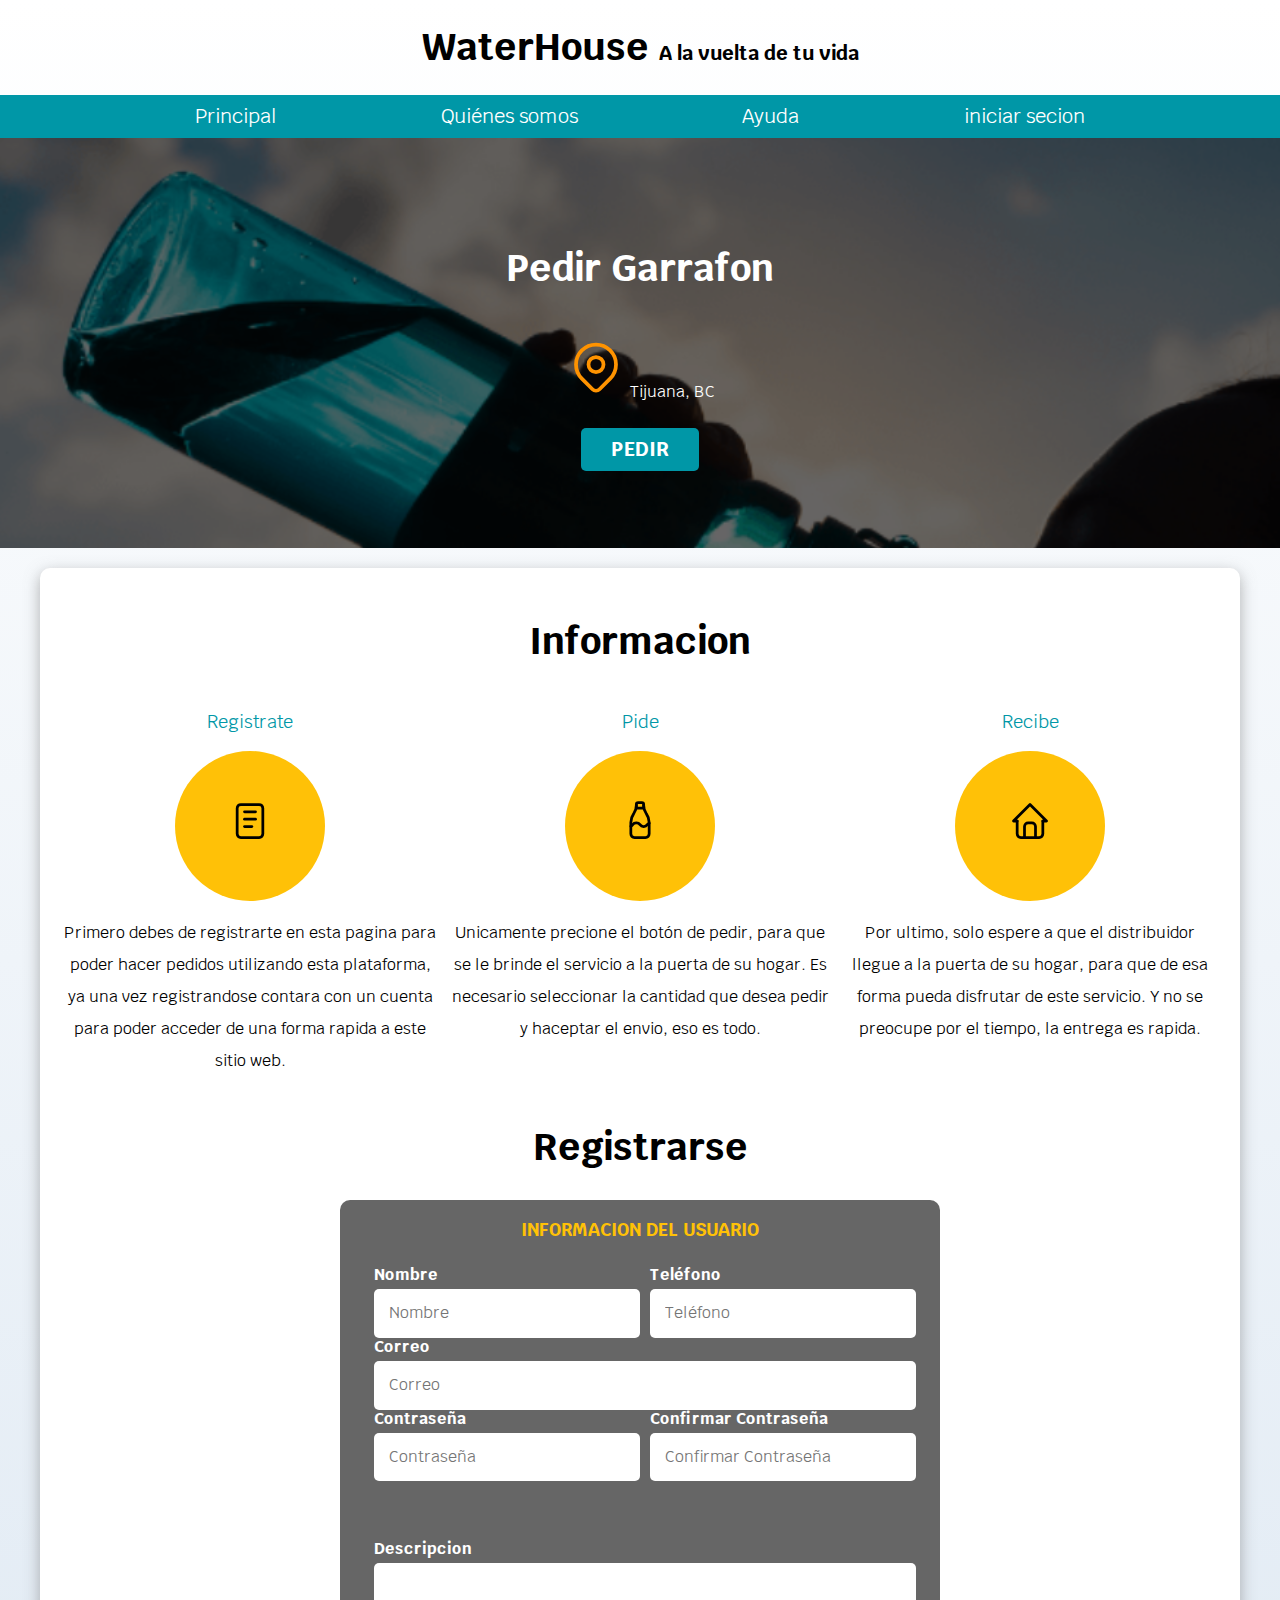
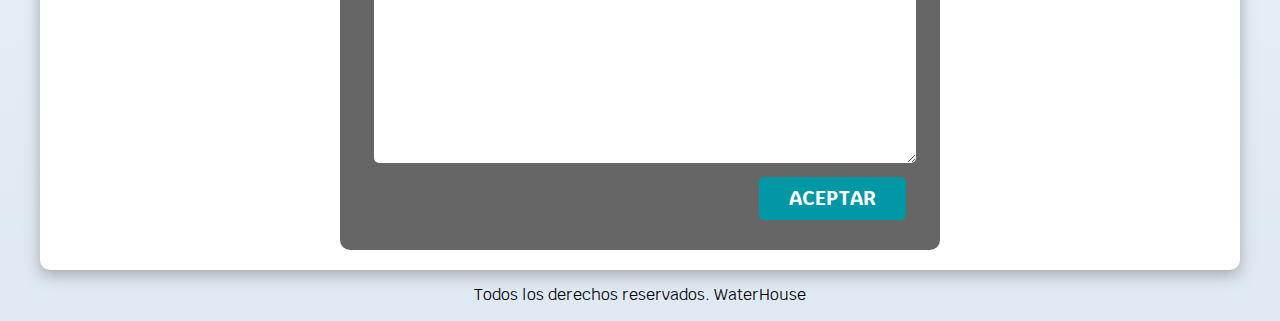
<file: WaterHouse/index.html>
<!DOCTYPE html>
<html lang="en">
<head>
    <meta charset="UTF-8">
    <meta http-equiv="X-UA-Compatible" content="IE=edge">
    <meta name="viewport" content="width=device-width, initial-scale=1.0">
    <title>WaterHouse</title>
    <link rel="preload" href="css/normalize.css">
    <link rel="stylesheet" href="css/normalize.css">
    <link rel="preconnect" href="https://fonts.googleapis.com">
    <link rel="preconnect" href="https://fonts.gstatic.com" crossorigin>
    <link href="https://fonts.googleapis.com/css2?family=Krub:wght@400;700&display=swap" rel="stylesheet">
    <link rel="preload" href="css/styles.css" as="style">
    <link href="css/styles.css" rel="stylesheet">
    

</head>
<body>
    
    <header> 
        <h1 class="titulo">WaterHouse <span>A la vuelta de tu vida</span></h1>
    </header>
<!--Asi se comenta en html-->
    <div class="nav-bg">
        <nav class="navegacion-principal contenedor">
            <a href="index.html">Principal</a> 
            <a href="quienes_somos.html">Quiénes somos</a>
            <a href="ayuda.html">Ayuda</a>
            <a href="usuario.html">iniciar secion</a>   
        </nav>
    </div>
    
    <section class="hero">
    <div class="contenido-hero">
        <h2 >Pedir Garrafon </h2>
        <p>
            <svg xmlns="http://www.w3.org/2000/svg" class="icon icon-tabler icon-tabler-map-pin" width="60" height="60" viewBox="0 0 24 24" stroke-width="1.5" stroke="#ff9300" fill="none" stroke-linecap="round" stroke-linejoin="round">
            <path stroke="none" d="M0 0h24v24H0z" fill="none"/>
            <circle cx="12" cy="11" r="3" />
            <path d="M17.657 16.657l-4.243 4.243a2 2 0 0 1 -2.827 0l-4.244 -4.243a8 8 0 1 1 11.314 0z" />
              </svg>
            Tijuana, BC
        </p>

        <a class="boton" href="comprar.html">Pedir</a>
    </div>

    </section>
    
    <main class="contenedor sombra">  
        <h2>Informacion</h2>
        
        <div class="servicios">

           <section class="servicio">
               <h3>Registrate</h3>
               <div class="iconos">
                    <p>
                        <svg xmlns="http://www.w3.org/2000/svg" class="icon icon-tabler icon-tabler-notes" width="44" height="44" viewBox="0 0 24 24" stroke-width="1.5" stroke="#000000" fill="none" stroke-linecap="round" stroke-linejoin="round">
                            <path stroke="none" d="M0 0h24v24H0z" fill="none"/>
                            <rect x="5" y="3" width="14" height="18" rx="2" />
                            <line x1="9" y1="7" x2="15" y2="7" />
                            <line x1="9" y1="11" x2="15" y2="11" />
                            <line x1="9" y1="15" x2="13" y2="15" />
                          </svg>
                    </p>
                </div>
               <p>Primero debes de registrarte en esta pagina para poder hacer pedidos utilizando esta  plataforma, ya una vez registrandose contara con un cuenta para poder acceder de una forma rapida a este sitio web.</p>
           </section>
           
           <section class="servicio">   
               <h3>Pide</h3>
               <div class="iconos">
                    <p>
                        <svg xmlns="http://www.w3.org/2000/svg" class="icon icon-tabler icon-tabler-bottle" width="44" height="44" viewBox="0 0 24 24" stroke-width="1.5" stroke="#000000" fill="none" stroke-linecap="round" stroke-linejoin="round">
                            <path stroke="none" d="M0 0h24v24H0z" fill="none"/>
                            <path d="M10 5h4v-2a1 1 0 0 0 -1 -1h-2a1 1 0 0 0 -1 1v2z" />
                            <path d="M14 3.5c0 1.626 .507 3.212 1.45 4.537l.05 .07a8.093 8.093 0 0 1 1.5 4.694v6.199a2 2 0 0 1 -2 2h-6a2 2 0 0 1 -2 -2v-6.2c0 -1.682 .524 -3.322 1.5 -4.693l.05 -.07a7.823 7.823 0 0 0 1.45 -4.537" />
                            <path d="M7.003 14.803a2.4 2.4 0 0 0 .997 -.803a2.4 2.4 0 0 1 2 -1a2.4 2.4 0 0 1 2 1a2.4 2.4 0 0 0 2 1a2.4 2.4 0 0 0 2 -1a2.4 2.4 0 0 1 1 -.805" />
                          </svg>
                    </p>
            </div>
               <p>Unicamente precione el botón de pedir, para que se le brinde el servicio a la puerta de su hogar. Es necesario seleccionar la cantidad que desea pedir y haceptar el envio, eso es todo. </p>
           </section>
           
           <section class="servicio">
               <h3>Recibe</h3>
               <div class="iconos">
                    <p>
                        <svg xmlns="http://www.w3.org/2000/svg" class="icon icon-tabler icon-tabler-home" width="44" height="44" viewBox="0 0 24 24" stroke-width="1.5" stroke="#000000" fill="none" stroke-linecap="round" stroke-linejoin="round">
                            <path stroke="none" d="M0 0h24v24H0z" fill="none"/>
                            <polyline points="5 12 3 12 12 3 21 12 19 12" />
                            <path d="M5 12v7a2 2 0 0 0 2 2h10a2 2 0 0 0 2 -2v-7" />
                            <path d="M9 21v-6a2 2 0 0 1 2 -2h2a2 2 0 0 1 2 2v6" />
                          </svg>
                    </p>
            </div>
               <p>Por ultimo, solo espere a que el distribuidor llegue a la puerta de su hogar, para que de esa forma pueda disfrutar de este servicio. Y no se preocupe por el tiempo, la entrega es rapida. </p>
           </section>
        
        </div>

    
    
        <section>
            <h2>Registrarse</h2>
            
            <form class="formulario">
                <fieldset>
                    <legend>Informacion del usuario</legend>

                    <div class="contenedor-campos">
                        
                        <div class="campo">
                            <label>Nombre</label>
                            <input class="input-text" type="text" placeholder="Nombre" />
                        </div>
                        <div class="campo">
                            <label>Teléfono</label>
                            <input class="input-text" type="tel" placeholder="Teléfono" />
                        </div>
                        <div class="campo">
                            <label>Correo</label>
                            <input class="input-text" type="email" placeholder="Correo">
                        </div>
                        <div class="campo">
                            <label>Contraseña</label>
                        <input class="input-text" type="password" placeholder="Contraseña">
                        </div>
                        <div class="campo">
                            <label>Confirmar Contraseña</label>
                            <input class="input-text" type="password" placeholder="Confirmar Contraseña">
                        </div>
                        <div class="campo">
                            <label>Descripcion</label>
                            <textarea class="input-text texto"></textarea>
                        </div>

                    </div>
                <div class="enviar alinear-derecha flex">
                    <input class="boton w-sm-100" type="submit" value="Aceptar"> 
                 </div>
                </fieldset>
            </form>
        </section>
    </main>

    <footer class="footer">
        <p>Todos los derechos reservados. WaterHouse</p>
    </footer>

</body>
</html>
</file>
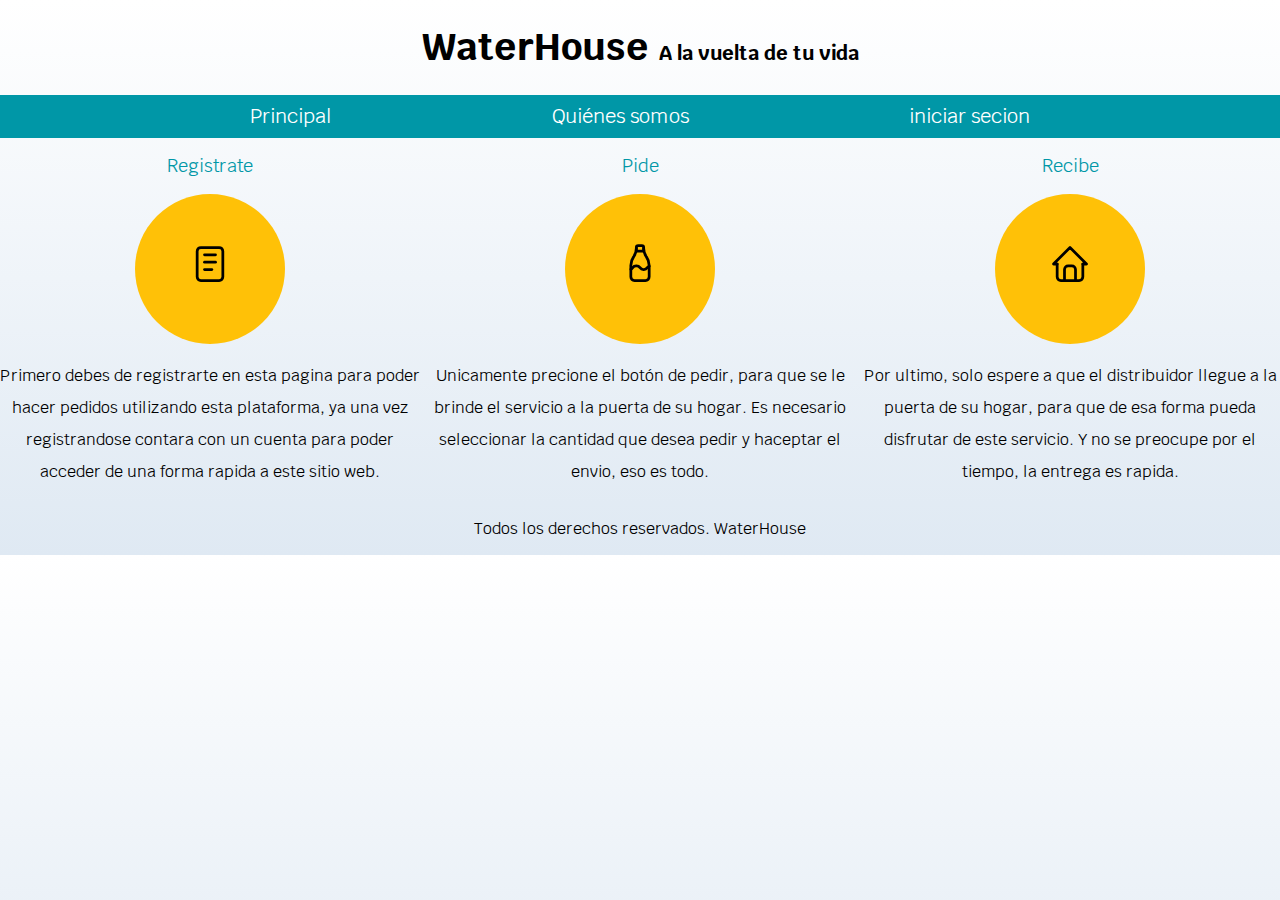
<file: WaterHouse/ayuda.html>
<!DOCTYPE html>
<html lang="en">
<head>
    <meta charset="UTF-8">
    <meta http-equiv="X-UA-Compatible" content="IE=edge">
    <meta name="viewport" content="width=device-width, initial-scale=1.0">
    <title>WaterHouse</title>
    <link rel="preload" href="css/normalize.css">
    <link rel="stylesheet" href="css/normalize.css">
    <link rel="preconnect" href="https://fonts.googleapis.com">
    <link rel="preconnect" href="https://fonts.gstatic.com" crossorigin>
    <link href="https://fonts.googleapis.com/css2?family=Krub:wght@400;700&display=swap" rel="stylesheet">
    <link rel="preload" href="css/styles.css" as="style">
    <link href="css/styles.css" rel="stylesheet">
</head>
<body>

    <header> 
        <h1 class="titulo">WaterHouse <span>A la vuelta de tu vida</span></h1>
    </header>

    <div class="nav-bg">
        <nav class="navegacion-principal contenedor">
            <a href="index.html">Principal</a> 
            <a href="quienes_somos.html">Quiénes somos</a>
            <a href="usuario.html">iniciar secion</a>   
        </nav>
    </div>

    <div class="servicios">

        <section class="servicio">
            <h3>Registrate</h3>
            <div class="iconos">
                 <p>
                     <svg xmlns="http://www.w3.org/2000/svg" class="icon icon-tabler icon-tabler-notes" width="44" height="44" viewBox="0 0 24 24" stroke-width="1.5" stroke="#000000" fill="none" stroke-linecap="round" stroke-linejoin="round">
                         <path stroke="none" d="M0 0h24v24H0z" fill="none"/>
                         <rect x="5" y="3" width="14" height="18" rx="2" />
                         <line x1="9" y1="7" x2="15" y2="7" />
                         <line x1="9" y1="11" x2="15" y2="11" />
                         <line x1="9" y1="15" x2="13" y2="15" />
                       </svg>
                 </p>
             </div>
            <p>Primero debes de registrarte en esta pagina para poder hacer pedidos utilizando esta  plataforma, ya una vez registrandose contara con un cuenta para poder acceder de una forma rapida a este sitio web.</p>
        </section>
        
        <section class="servicio">   
            <h3>Pide</h3>
            <div class="iconos">
                 <p>
                     <svg xmlns="http://www.w3.org/2000/svg" class="icon icon-tabler icon-tabler-bottle" width="44" height="44" viewBox="0 0 24 24" stroke-width="1.5" stroke="#000000" fill="none" stroke-linecap="round" stroke-linejoin="round">
                         <path stroke="none" d="M0 0h24v24H0z" fill="none"/>
                         <path d="M10 5h4v-2a1 1 0 0 0 -1 -1h-2a1 1 0 0 0 -1 1v2z" />
                         <path d="M14 3.5c0 1.626 .507 3.212 1.45 4.537l.05 .07a8.093 8.093 0 0 1 1.5 4.694v6.199a2 2 0 0 1 -2 2h-6a2 2 0 0 1 -2 -2v-6.2c0 -1.682 .524 -3.322 1.5 -4.693l.05 -.07a7.823 7.823 0 0 0 1.45 -4.537" />
                         <path d="M7.003 14.803a2.4 2.4 0 0 0 .997 -.803a2.4 2.4 0 0 1 2 -1a2.4 2.4 0 0 1 2 1a2.4 2.4 0 0 0 2 1a2.4 2.4 0 0 0 2 -1a2.4 2.4 0 0 1 1 -.805" />
                       </svg>
                 </p>
         </div>
            <p>Unicamente precione el botón de pedir, para que se le brinde el servicio a la puerta de su hogar. Es necesario seleccionar la cantidad que desea pedir y haceptar el envio, eso es todo. </p>
        </section>
        
        <section class="servicio">
            <h3>Recibe</h3>
            <div class="iconos">
                 <p>
                     <svg xmlns="http://www.w3.org/2000/svg" class="icon icon-tabler icon-tabler-home" width="44" height="44" viewBox="0 0 24 24" stroke-width="1.5" stroke="#000000" fill="none" stroke-linecap="round" stroke-linejoin="round">
                         <path stroke="none" d="M0 0h24v24H0z" fill="none"/>
                         <polyline points="5 12 3 12 12 3 21 12 19 12" />
                         <path d="M5 12v7a2 2 0 0 0 2 2h10a2 2 0 0 0 2 -2v-7" />
                         <path d="M9 21v-6a2 2 0 0 1 2 -2h2a2 2 0 0 1 2 2v6" />
                       </svg>
                 </p>
         </div>
            <p>Por ultimo, solo espere a que el distribuidor llegue a la puerta de su hogar, para que de esa forma pueda disfrutar de este servicio. Y no se preocupe por el tiempo, la entrega es rapida. </p>
        </section>
     
     </div>

     <footer class="footer">
        <p>Todos los derechos reservados. WaterHouse</p>
    </footer>
</body>
</html>
</file>
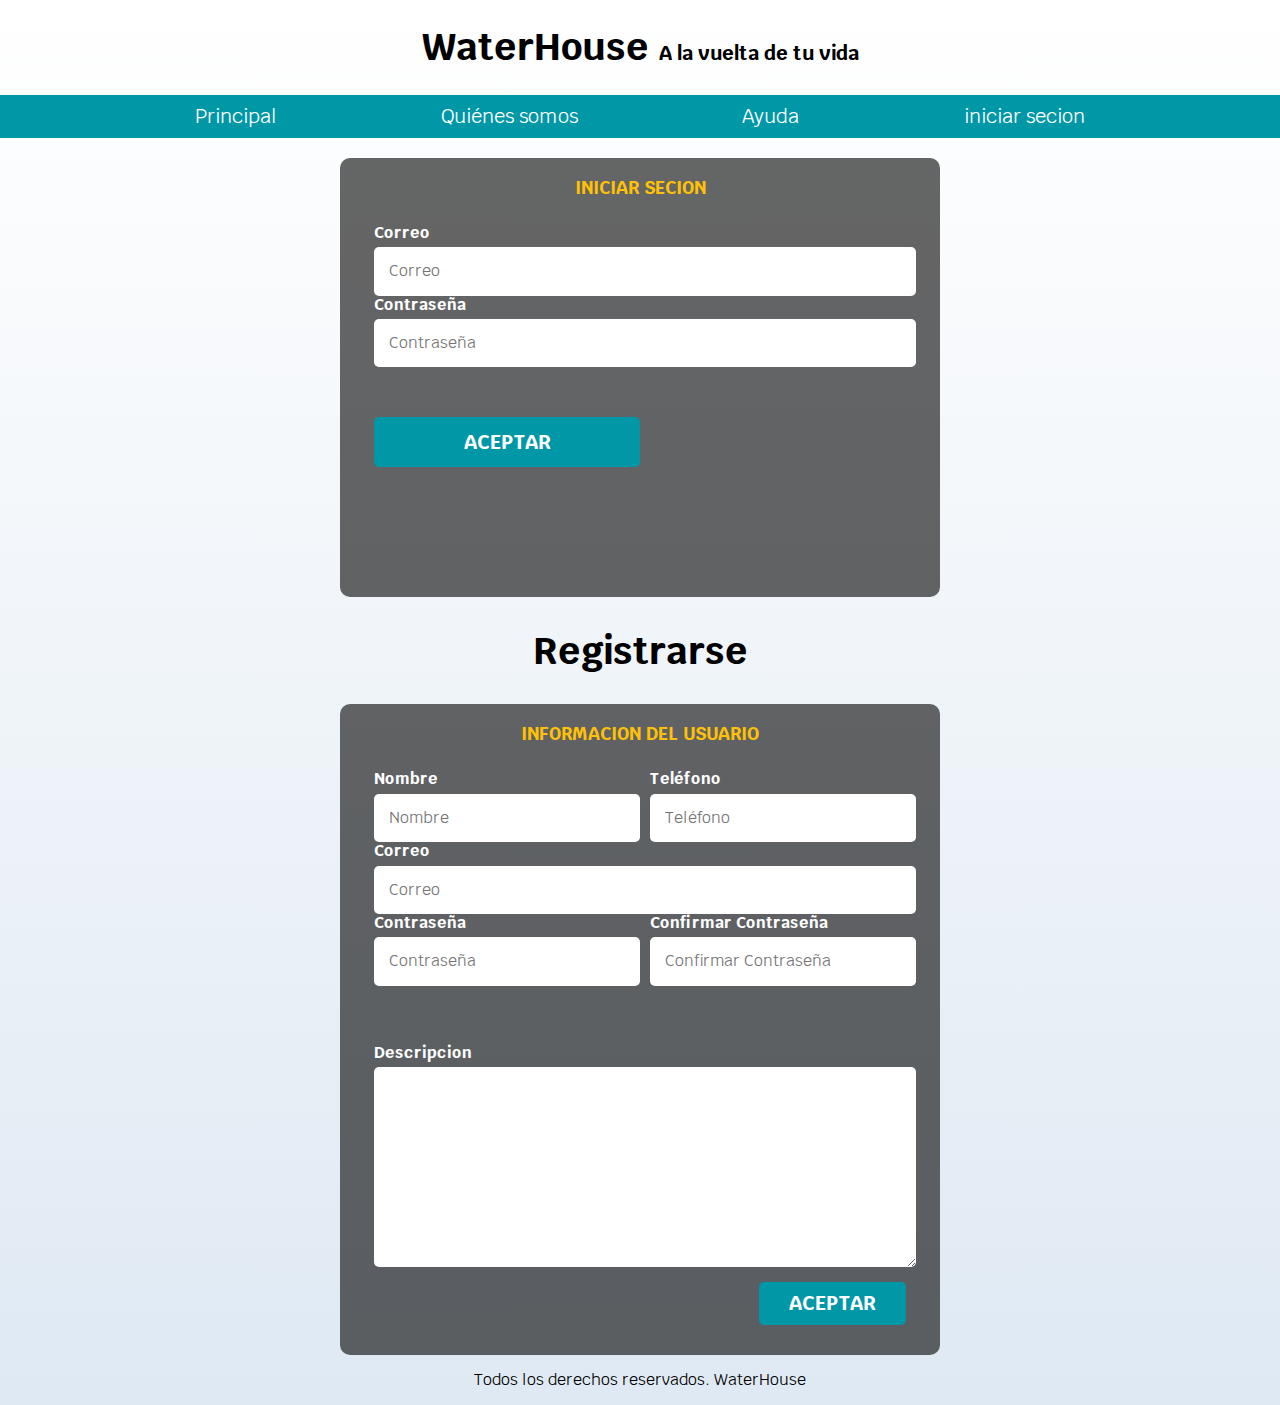
<file: WaterHouse/usuario.html>
<!DOCTYPE html>
<html lang="en">
<head>
    <meta charset="UTF-8">
    <meta http-equiv="X-UA-Compatible" content="IE=edge">
    <meta name="viewport" content="width=device-width, initial-scale=1.0">
    <title>WaterHouse</title>
    <link rel="preload" href="css/normalize.css">
    <link rel="stylesheet" href="css/normalize.css">
    <link rel="preconnect" href="https://fonts.googleapis.com">
    <link rel="preconnect" href="https://fonts.gstatic.com" crossorigin>
    <link href="https://fonts.googleapis.com/css2?family=Krub:wght@400;700&display=swap" rel="stylesheet">
    <link rel="preload" href="css/styles.css" as="style">
    <link href="css/styles.css" rel="stylesheet">
    
</head>
<body>
    <header> 
        <h1 class="titulo">WaterHouse <span>A la vuelta de tu vida</span></h1>
    </header>
<!--Asi se comenta en html-->
    <div class="nav-bg">
        <nav class="navegacion-principal contenedor">
            <a href="index.html">Principal</a>   
            <a href="quienes_somos.html">Quiénes somos</a>
            <a href="ayuda.html">Ayuda</a>
            <a href="usuario.html">iniciar secion</a>   
        </nav>
    </div>

    <section>
        <form class="formulario">
            <fieldset>
                <legend>Iniciar secion</legend>
    
                <div class="contenedor-campos">
                    
                    <div class="campo campo-2">
                        <label>Correo</label>
                        <input class="input-text" type="email" placeholder="Correo">
                    </div>
                    <div class="campo campo-2">
                        <label>Contraseña</label>
                    <input class="input-text" type="password" placeholder="Contraseña">
    
                </div>
            <div class="enviar alinear-derecha flex">
                <input class="boton w-sm-100 b2" type="submit" value="Aceptar"> 
            </div>
            </fieldset>
        </form>
    </section>

    <section>
        <h2>Registrarse</h2>
        <form class="formulario">
            <fieldset>
                <legend>Informacion del usuario</legend>

                <div class="contenedor-campos">
                    
                    <div class="campo">
                        <label>Nombre</label>
                        <input class="input-text" type="text" placeholder="Nombre" />
                    </div>
                    <div class="campo">
                        <label>Teléfono</label>
                        <input class="input-text" type="tel" placeholder="Teléfono" />
                    </div>
                    <div class="campo">
                        <label>Correo</label>
                        <input class="input-text" type="email" placeholder="Correo">
                    </div>
                    <div class="campo">
                        <label>Contraseña</label>
                    <input class="input-text" type="password" placeholder="Contraseña">
                    </div>
                    <div class="campo">
                        <label>Confirmar Contraseña</label>
                        <input class="input-text" type="password" placeholder="Confirmar Contraseña">
                    </div>
                    <div class="campo">
                        <label>Descripcion</label>
                        <textarea class="input-text texto"></textarea>
                    </div>

                </div>
            <div class="enviar alinear-derecha flex">
                <input class="boton w-sm-100" type="submit" value="Aceptar"> 
             </div>
            </fieldset>
        </form>
    </section>


    <footer class="footer">
        <p>Todos los derechos reservados. WaterHouse</p>
    </footer>
</body>
</html>
</file>
<file: WaterHouse/css/styles.css>
:root
{
    --blanco:#ffffff;
    --oscuro:#212121;
    --primario:#ffc107;
    --secundario:#0097A7;
    --gris:#757575;

    --fiente-principal:3.8rem;
}

html
{
    font-size:62.5%;
    box-sizing:border-box;
    scroll-snap-type: y mandatory;
}

*,*:before,*:after
{
    box-sizing: inherit;
}

body
{
    font-size: 16px;
    font-family: 'Krub', sans-serif;
    background-image: linear-gradient(to top, #DFE9F3 0%,var(--blanco) 100%);
}

.contenedor
{
    max-width: 120rem;
    /*margin-top: 0;
    margin-right: auto;
    margin-bottom: 0;
    margin-left: auto;*/
    /*margin: 0 auto;*/
    margin: 0 auto 0 auto;
}
.boton
{
    background-color:  var(--secundario);
    color: var(--blanco);
    padding: 1rem 3rem;
    margin-top: 1rem;
    font-size: 2rem;
    text-decoration: none;
    text-transform: uppercase;
    font-weight: bold;
    border-radius: .5rem;
    width: 90%;
    text-align: center;
    border:none;
}

.boton:hover
{
    cursor: pointer;
}
.sombra
{
    -webkit-box-shadow: 0px 5px 15px 0px rgba(112,112,112,0.54);
    -moz-box-shadow: 0px 5px 15px 0px rgba(112,112,112,0.54);
    box-shadow: 0px 5px 15px 0px rgba(112,112,112,0.54);
    background-color: var(--blanco);
    padding: 2rem;
    border-radius: 1rem;
}

h1
{
    font-size: 3.8rem; /*var(--fuente-principal)*/
}

h2
{
    font-size: 3.8rem;
}

h3
{
    font-size: 1.8rem;
}

H1,H2,h3
{
    text-align: center;
}

.titulo span
{
    font-size: 2rem;
}
/* utilidad*/
.w-sm-100
{
    width: 100%;
    
}
@media (min-width: 768px){
    .w-sm-100
    {
        width:auto;
    }

}
.texto{
    width: 100%;
}
.flex
{
    display: flex;
}

.alinear-derecha
{
    justify-content: flex-end;
}


@media (min-width: 480px){
    .boton
    { 
        width:auto;
    }
}

.nav-bg
{
    background-color: var(--secundario); 
}
.navegacion-principal 
{
    display: flex;
    flex-direction: column;

}
@media (min-width: 480){
   /* .navegacion-principal
    {
      
    }*/
}
@media (min-width: 768px){
    .navegacion-principal
    {
        flex-direction:row;
        justify-content: space-evenly;
    }
}

@media (min-width: 1400px){
    
}
.navegacion-principal a
{
    display: block;
    text-align: center;
    color:  var(--blanco);
    text-decoration: none;
    font-size: 2rem;
    font-weight: 700rem;
    padding: 1rem;/*padding: 1rem 1rem 1rem 1rem;*/
}

.navegacion-principal a:hover
{
    background-color: var(--primario);
    color: var(--oscuro);
}

.hero 
{
    background-image: url(../imagenes/hidratado2.jpg);
    background-repeat: no-repeat;
    background-size: cover;
    height: 410px;
    position: relative;
    margin-bottom: 2rem;

}
.contenido-hero
{
    position: absolute;
    background-color: rgba(0, 0, 0,0.60);
    width: 100%;
    height: 100%;
    display: flex;
    flex-direction: column;
    align-items: center;
    justify-content: center;
}

.contenido-hero h2, 
.contenido-hero p
{
    color: var(--blanco);
}
/*Servicos*/
.servicio,.navegacion-principal
{
    scroll-snap-type: center;
    scroll-snap-stop: always;
}

@media (min-width:768px){
    .servicios 
    {
        display: grid;
        grid-template-columns: 1fr 1fr 1fr;
        /*grid-template-columns: repeat(3,1fr);*/

        column-gap: 1rem;
    }
}
 .servicio 
 {
     display: flex;
     flex-direction: column;
     align-items: center;
 }
 .servicio p 
 {
     line-height: 2; 
     text-align: center;
 }
 .servicio h3 
 {
     color: var(--secundario);
     font-weight: 400;
 }
 .servicio .iconos 
 {
     height: 15rem;
     width: 15rem;
     background-color: var(--primario);
     border-radius: 50%;
     display: flex;
     justify-content: center;
     align-items: center;
 }
 /*contacto*/
.formulario
{
     background-color:rgba(0, 0, 0,0.60);
     width: min(60rem,100%);/*utiliza el vamor mas pequeño*/
     margin: 0 auto;
     padding: 2rem;
     border-radius: 1rem;
     margin-top: 2rem;
} 
.formulario fieldset
{
    border: none;
}
.formulario legend 
{
    text-align: center;
    font-size: 1.8rem;
    text-transform: uppercase;
    font-weight: 700;
    margin-bottom: 2rem;
    color: var(--primario);
}

@media (min-width: 768px){
    .contenedor-campos
    {
        display: grid;
        grid-template-columns:50% 50%;
        grid-template-rows: auto auto 20rem;
        column-gap: 1rem;
    }
    .campo:nth-child(3)
    {
        grid-column: 1/3;

    }
    .campo:nth-child(6){
        grid-column: 1/3;
        margin-top: -7rem;
    }
    .campo-2{
        grid-column: 1/3;
    }

    .b2{
        grid-column: 1/3;
        width: 100%;
        margin-top: 15rem;
        position: relative;
        bottom: 10rem;
    }
    
}



.campos
{
    margin-bottom: 1rem;
}
.campo label 
{
    color: var(--blanco);
    font-weight: bold;
    margin-bottom: .5rem;
    display: block;
}
.input-text
{
    width: 100%;
    border: none;
    padding: 1.5rem;
    border-radius: 0.5rem;
   
}
.campo textarea
{
    height: 20rem;
}


/*Footer*/
.footer
{
    text-align: center;
}
</file>
